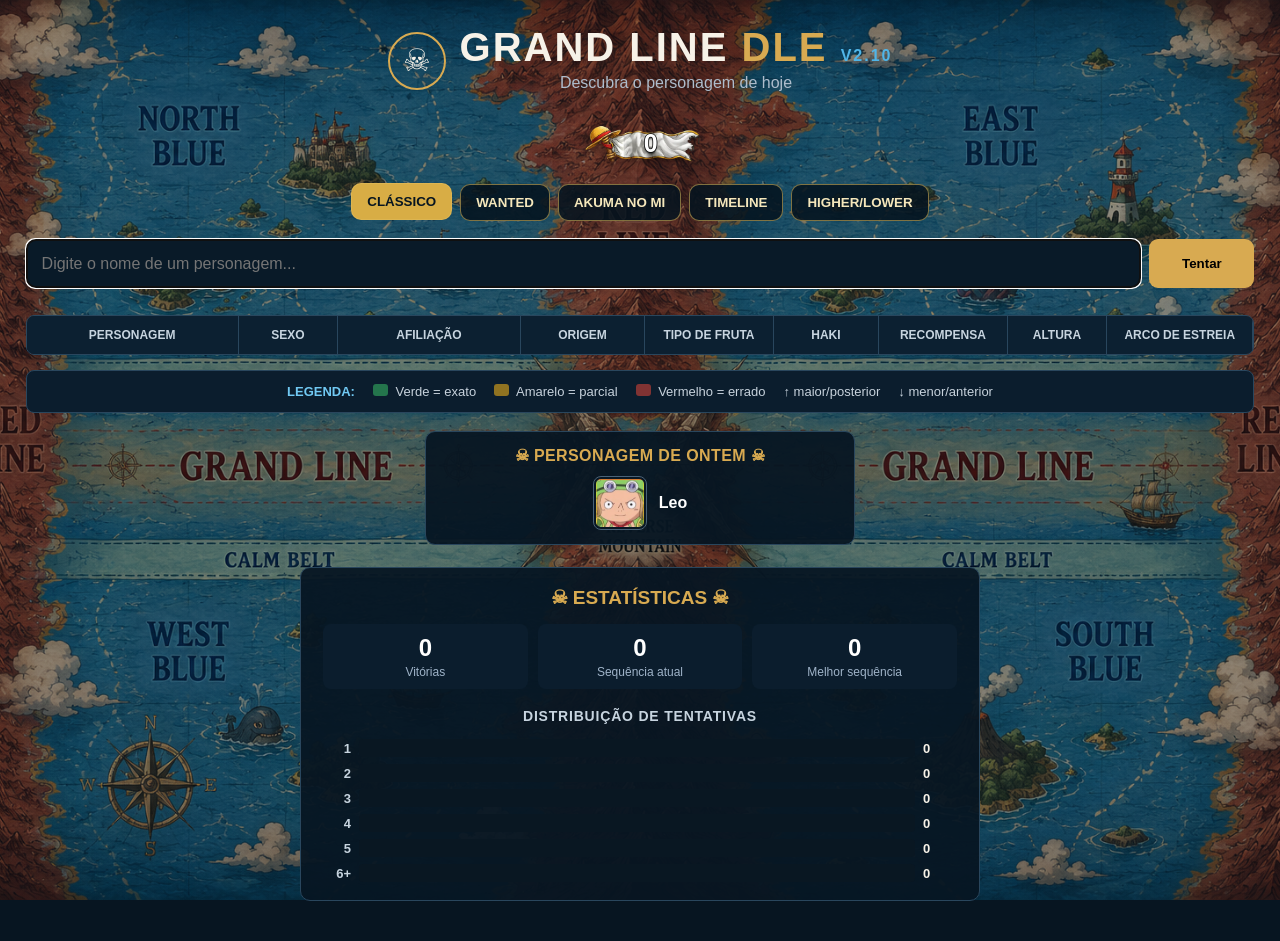
<file: index.html>
<!doctype html><html lang="pt-BR"><head><meta charset="utf-8"><meta name="viewport" content="width=device-width,initial-scale=1"><title>Grand Line Dle - Jogo de Adivinhação de One Piece</title>
<meta name="description" content="Jogue Grand Line Dle, um jogo de adivinhação de One Piece com cinco modos: Clássico, Wanted, Akuma no Mi, Timeline e Higher/Lower.">
<meta name="robots" content="index,follow,max-image-preview:large">
<link rel="canonical" href="https://glioneo.github.io/grand-line-dle/">
<meta property="og:title" content="Grand Line Dle">
<meta property="og:description" content="Teste seus conhecimentos de One Piece em cinco modos: Clássico, Wanted, Akuma no Mi, Timeline e Higher/Lower.">
<meta property="og:image" content="https://glioneo.github.io/grand-line-dle/share-card.png">
<meta property="og:url" content="https://glioneo.github.io/grand-line-dle/">
<meta property="og:type" content="website">
<meta name="twitter:card" content="summary_large_image">
<meta name="twitter:title" content="Grand Line Dle - Jogo de One Piece">
<meta name="twitter:description" content="Cinco modos para testar seus conhecimentos de One Piece.">
<meta name="twitter:image" content="https://glioneo.github.io/grand-line-dle/share-card.png">
<link rel="icon" type="image/png" href="favicon.png"><link rel="stylesheet" href="style.css?v=2.1.1"></head><body><main>
<header><div class="skull">☠</div><div><h1>GRAND LINE <b>DLE</b> <small>V2.10</small></h1><p>Descubra o personagem de hoje</p></div></header><div id="streakFlag" class="daysFlag" data-tier="white" title="Sequência atual" aria-label="Sequência atual"><img class="flagArt" src="images/flags/days-flag-white.webp" alt=""><strong id="streakCount">0</strong></div>
<nav class="modeNav" aria-label="Modos de jogo">
<button class="modeTab active" data-mode="classic">CLÁSSICO</button>
<button class="modeTab" data-mode="silhouette">WANTED</button>
<button class="modeTab" data-mode="akuma">AKUMA NO MI</button>
<button class="modeTab" data-mode="timeline">TIMELINE</button>
<button class="modeTab" data-mode="higherlower">HIGHER/LOWER</button>
</nav>
<section id="classicMode" class="modePanel">
<section class="search"><div class="bar"><input id="q" placeholder="Digite o nome de um personagem..." autocomplete="off"><button id="go">Tentar</button><div id="sugs"></div></div><div id="msg"></div></section>
<div class="scroll"><div class="grid head"><div>Personagem</div><div>Sexo</div><div>Afiliação</div><div>Origem</div><div>Tipo de fruta</div><div>Haki</div><div>Recompensa</div><div>Altura</div><div>Arco de estreia</div></div><div id="rows"></div></div>
<section class="legend"><b>LEGENDA:</b><span><i class="g"></i> Verde = exato</span><span><i class="y"></i> Amarelo = parcial</span><span><i class="r"></i> Vermelho = errado</span><span>↑ maior/posterior</span><span>↓ menor/anterior</span></section>
<section id="win" class="win hidden"><h2>🏴‍☠️ Você encontrou!</h2><p id="wintext"></p></section><section id="yesterdayCharacter" class="yesterdayBox"><h2>☠ PERSONAGEM DE ONTEM ☠</h2><div class="yesterdayCard"><img class="yesterdayPhoto" src="" alt=""><strong class="yesterdayName">—</strong></div></section>
<section class="statsBox"><h2>☠ ESTATÍSTICAS ☠</h2><div class="statsSummary"><div><strong id="statWins">0</strong><span>Vitórias</span></div><div><strong id="statStreak">0</strong><span>Sequência atual</span></div><div><strong id="statBest">0</strong><span>Melhor sequência</span></div></div><h3>Distribuição de tentativas</h3><div class="distribution"><div class="distRow"><b>1</b><div class="distTrack"><i id="bar1"></i></div><span id="dist1">0</span></div><div class="distRow"><b>2</b><div class="distTrack"><i id="bar2"></i></div><span id="dist2">0</span></div><div class="distRow"><b>3</b><div class="distTrack"><i id="bar3"></i></div><span id="dist3">0</span></div><div class="distRow"><b>4</b><div class="distTrack"><i id="bar4"></i></div><span id="dist4">0</span></div><div class="distRow"><b>5</b><div class="distTrack"><i id="bar5"></i></div><span id="dist5">0</span></div><div class="distRow"><b>6+</b><div class="distTrack"><i id="bar6p"></i></div><span id="dist6p">0</span></div></div></section>
</section>
<section id="silhouetteMode" class="modePanel silhouetteMode hidden">
  <h2>☠ WANTED DO DIA ☠</h2>
  <p class="silhouetteIntro">Descubra o personagem do dia através da imagem. A cada erro, ela fica mais nítida.</p>
  <div class="wantedColorChoice" role="group" aria-label="Modo de cor da imagem"><span>Imagem:</span><button id="wantedColorOn" class="wantedColorBtn active" type="button">Com cor</button><button id="wantedColorOff" class="wantedColorBtn" type="button">Sem cor</button></div>
  <div id="silStage" class="silhouetteStage stage-0"><img id="silImage" src="" alt="Personagem misterioso"></div>
  <div class="silAttempts">Tentativas: <span id="silAttempts">0</span></div>
  <section class="search silhouetteSearch"><div class="bar"><input id="silQ" placeholder="Digite o nome de um personagem..." autocomplete="off"><button id="silGo">Tentar</button><div id="silSugs"></div></div><div id="silMsg"></div></section>
  <div id="silHistory" class="silHistory"></div>
  <div id="silResult" class="silResult hidden"></div>
  <section id="wantedYesterdayCharacter" class="yesterdayBox"><h2>☠ PERSONAGEM DE ONTEM ☠</h2><div class="yesterdayCard"><img class="yesterdayPhoto" src="" alt=""><strong class="yesterdayName">—</strong></div></section>
</section>
<section id="akumaMode" class="modePanel akumaMode hidden"><h2>☠ AKUMA NO MI DO DIA ☠</h2><p>Descubra quem utilizou esta fruta!</p><div class="akumaFruit"><h3 id="akumaName"></h3></div><div id="akumaHints"></div><p>Erros: <b id="akumaErrors">0</b></p><section class="search"><div class="bar"><input id="akumaQ" placeholder="Digite um personagem..." autocomplete="off"><button id="akumaGo">Tentar</button><div id="akumaSugs"></div></div></section><p id="akumaMsg"></p><div id="akumaHistory"></div><div id="akumaResult" class="hidden"></div></section>
<section id="timelineMode" class="modePanel timelineMode hidden">
  <h2>☠ TIMELINE DO DIA ☠</h2>
  <p class="timelineIntro">Encaixe o próximo item na posição correta. A linha cresce até suas 3 vidas acabarem.</p>
  <div class="timelineMeta"><span id="timelineTheme">Tema: —</span><span id="timelineLives">❤️❤️❤️</span><span>Pontos: <b id="timelineScore">0</b></span><span>Recorde: <b id="timelineBest">0</b></span></div>
  <div id="timelinePrompt" class="timelinePrompt"></div>
  <p class="timelineHint">Clique em um espaço da linha para encaixar.</p>
  <div id="timelineBoard" class="timelineBoard"></div>
  <div id="timelineMsg" class="timelineMsg"></div>
  <button id="timelineRestart" class="timelineRestart hidden" type="button">Jogar novamente</button>
</section>
<section id="higherlowerMode" class="modePanel higherLowerMode hidden">
  <h2>☠ HIGHER / LOWER ☠</h2>
  <p class="hlIntro">Clique no personagem que você acha que tem a maior recompensa. Acerte o máximo que conseguir sem errar.</p>
  <div class="hlMeta"><span>Pontos: <b id="hlScore">0</b></span><span>Recorde: <b id="hlBest">0</b></span></div>
  <div class="hlArena">
    <article id="hlLeft" class="hlCard"></article><div class="hlVs">VS</div><article id="hlRight" class="hlCard"></article>
  </div>
  <div id="hlMsg" class="hlMsg"></div><button id="hlRestart" class="hlRestart hidden" type="button">Jogar novamente</button>
</section>
</main><script src="characters.js?v=2.1.2"></script><script src="app.js?v=2.0.1"></script><script src="silhouette.js?v=2.1.0"></script><script src="akuma.js?v=2.1.4"></script><script src="timeline.js?v=2.0.1"></script><script src="higherlower.js?v=2.0.1"></script></body></html>
</file>
<file: style.css>
*{box-sizing:border-box}:root{--line:#29465d;--gold:#d8aa51}body{margin:0;background:radial-gradient(circle at 50% -10%,#163b58,#071421 42%,#050d16);color:#f7f2e8;font-family:Segoe UI,Arial,sans-serif;min-height:100vh}main{width:min(1500px,96%);margin:auto;padding:25px 0 40px}header{display:flex;justify-content:center;align-items:center;gap:14px;margin-bottom:20px}.skull{width:58px;height:58px;border:2px solid var(--gold);border-radius:50%;display:grid;place-items:center;font-size:31px}h1{margin:0;font-size:40px;letter-spacing:2px}h1 b{color:var(--gold)}h1 small{font-size:16px;color:#50b5e8}header p{margin:4px 0;text-align:center;color:#aebdcc}.bar{display:grid;grid-template-columns:1fr 105px;gap:8px;position:relative}input{height:49px;border:1px solid #39556c;border-radius:9px;background:#091a28;color:#fff;padding:0 15px;font-size:16px}button{border:0;border-radius:9px;background:var(--gold);font-weight:800;cursor:pointer}#sugs{display:none;position:absolute;top:53px;left:0;right:113px;z-index:20;background:#0b1b2a;border:1px solid #39556c;border-radius:9px;max-height:270px;overflow:auto}.sug{padding:8px 12px;cursor:pointer;border-bottom:1px solid #ffffff0d;display:flex;align-items:center;gap:10px;min-height:54px}.sug:hover,.sug.active{background:#17334c}.sug-photo{width:40px;height:40px;min-width:40px;border-radius:6px;object-fit:cover;object-position:center;border:1px solid #496176;background:#0a1724}.sug-placeholder{display:grid;place-items:center;color:var(--gold);font-weight:800;font-size:12px}.sug-name{font-size:15px;font-weight:600}#msg{text-align:center;color:var(--gold);height:27px;padding-top:6px}.scroll{overflow:auto;border:1px solid var(--line);border-radius:8px}.grid{display:grid;grid-template-columns:1.45fr .68fr 1.25fr .85fr .88fr .72fr .88fr .68fr 1fr;min-width:1200px}.head{background:#0c2031}.head div{padding:12px 7px;border-right:1px solid var(--line);text-align:center;font-size:12px;text-transform:uppercase;font-weight:800;color:#c7d4df}.row{border-top:1px solid var(--line)}.cell{min-height:86px;border-right:1px solid var(--line);display:flex;align-items:center;justify-content:center;text-align:center;padding:8px;font-size:13px;font-weight:700;position:relative}.character-cell{justify-content:flex-start!important;gap:12px!important;padding:7px 11px!important;background:#0b1c2b!important}.character-photo,.character-placeholder{width:68px;height:68px;min-width:68px;border-radius:8px;border:1px solid #4a6277;background:#091723}.character-photo{object-fit:contain;object-position:center;padding:2px}.character-placeholder{display:grid;place-items:center;color:var(--gold);font-size:20px}.character-name{text-align:left;font-size:14px}.ok{background:#24754c}.bad{background:#813333}.partial{background:#907321}.arrow{position:absolute;right:7px;top:5px;font-size:19px}.legend{display:flex;justify-content:center;gap:18px;flex-wrap:wrap;margin-top:15px;padding:13px;border:1px solid var(--line);border-radius:8px;background:#0b1d2d;color:#c7d2dc;font-size:13px}.legend b{color:#71c9f3}.legend i{display:inline-block;width:15px;height:12px;border-radius:3px;margin-right:4px}.g{background:#24754c}.y{background:#907321}.r{background:#813333}.win{max-width:520px;margin:18px auto;padding:18px;text-align:center;border:1px solid #3b9563;border-radius:10px;background:#0c2435}.hidden{display:none}@media(max-width:700px){.skull{display:none}h1{font-size:29px}.bar{grid-template-columns:1fr}button{height:44px}#sugs{right:0}}
.statsLine{text-align:center;margin:8px 0 12px;color:#9fb3c8;font-size:14px}.sug-name small{color:#9fb3c8;font-size:12px;font-weight:500}

/* Background do mapa - revisão V1.07 */
body {
  background-color: #071521;
  background-image:
    linear-gradient(rgba(3, 18, 30, 0.35), rgba(3, 18, 30, 0.35)),
    url("images/background-map.png");
  background-size: cover;
  background-position: center center;
  background-repeat: no-repeat;
  background-attachment: fixed;
}




/* Contador de streak diretamente sobre a bandeira - V1.07 */
.daysFlag {
  position: relative;
  width: 120px;
  height: 54px;
  margin: 1px auto 7px;
  display: flex;
  align-items: center;
  justify-content: center;
  filter: drop-shadow(0 3px 5px rgba(0,0,0,.40));
}
.daysFlag img,
.daysFlag .flagArt {
  position: absolute;
  inset: 0;
  width: 100%;
  height: 100%;
  object-fit: contain;
  pointer-events: none;
}
.daysFlag strong {
  position: absolute;
  z-index: 2;
  left: 59%;
  top: 50%;
  transform: translate(-50%,-50%);
  min-width: 38px;
  text-align: center;
  color: #fff;
  font-size: 25px;
  line-height: 1;
  font-weight: 900;
  -webkit-text-stroke: 1.5px #111;
  paint-order: stroke fill;
  text-shadow: 0 2px 2px rgba(0,0,0,.65);
}
.daysFlag strong[data-digits="2"]{font-size:22px}
.daysFlag strong[data-digits="3"]{font-size:17px}
.daysFlag strong[data-digits="4"]{font-size:14px}
@media (max-width: 700px) {
  .daysFlag {
    width: 108px;
    height: 50px;
    margin-bottom: 6px;
  }
  .daysFlag strong {
    left: 59%;
    font-size: 23px;
  }
  .daysFlag strong[data-digits="2"]{font-size:20px}
  .daysFlag strong[data-digits="3"]{font-size:16px}
  .daysFlag strong[data-digits="4"]{font-size:13px}
}


/* Streak e estatísticas - V1.07 */
.daysFlag img,.daysFlag .flagArt{transition:opacity .2s ease}.daysFlag[data-tier="jolly"]{filter:drop-shadow(0 3px 5px rgba(0,0,0,.4)) drop-shadow(0 0 7px rgba(216,170,81,.65))}
.statsBox{max-width:680px;margin:22px auto 0;padding:18px 22px;border:1px solid var(--line);border-radius:10px;background:rgba(7,22,34,.94)}.statsBox h2,.statsBox h3{text-align:center;margin:0 0 15px}.statsBox h2{color:var(--gold);font-size:19px}.statsBox h3{margin-top:19px;color:#c7d4df;font-size:14px;text-transform:uppercase;letter-spacing:.8px}.statsSummary{display:grid;grid-template-columns:repeat(3,1fr);gap:10px;text-align:center}.statsSummary div{padding:10px 6px;background:#0b1d2d;border-radius:8px}.statsSummary strong{display:block;font-size:24px;color:#fff}.statsSummary span{display:block;margin-top:3px;color:#9fb3c8;font-size:12px}.distribution{display:grid;gap:7px}.distRow{display:grid;grid-template-columns:28px 1fr 34px;gap:8px;align-items:center;font-size:13px}.distRow b{text-align:right;color:#c7d4df}.distRow>span{font-weight:800;text-align:left}.distTrack{height:18px;background:#091722;border-radius:4px;overflow:hidden}.distTrack i{display:block;width:0;height:100%;background:var(--gold);border-radius:4px;transition:width .3s ease}.distTrack i[style*="width: 0%"]{min-width:0}@media(max-width:700px){.statsBox{padding:15px 12px}.statsSummary{gap:6px}.statsSummary strong{font-size:21px}.statsSummary span{font-size:11px}}

/* V1.08 - teste 2: animação real do tecido em WebP
   A imagem é única; não há uma segunda bandeira sobreposta. */
.daysFlag{overflow:visible}
.daysFlag .flagArt{
  animation:none;
  transform:none;
}

/* V1.08 - personagem do dia anterior */
.yesterdayBox{
  max-width:430px;
  margin:18px auto 0;
  padding:14px 18px;
  border:1px solid var(--line);
  border-radius:10px;
  background:rgba(7,22,34,.94);
  text-align:center;
}
.yesterdayBox h2{margin:0 0 11px;color:var(--gold);font-size:16px;letter-spacing:.4px}
.yesterdayCard{display:flex;align-items:center;justify-content:center;gap:12px}
.yesterdayPhoto{width:54px;height:54px;border-radius:8px;object-fit:contain;object-position:center;border:1px solid #4a6277;background:#091723;padding:2px}
.yesterdayName{font-size:16px;color:#fff}


/* V1.08.1 Teste 4 — comemoração encorpada em ondas */
.victoryCelebration{
  position:fixed;
  inset:0;
  z-index:9999;
  pointer-events:none;
  overflow:hidden;
}
.victoryCelebrationFull::after{
  content:"";
  position:absolute;
  inset:0;
  opacity:0;
  background:radial-gradient(circle at 50% 100%,rgba(255,210,85,.16),transparent 48%);
  animation:celebrationGlow 1.15s ease-out forwards;
}
.baseBurstRich{
  position:absolute;
  bottom:-9px;
  width:26px;
  height:26px;
  transform:translateX(-50%) scale(0);
  border-radius:50%;
  opacity:0;
  background:#fff;
  box-shadow:
    0 0 20px 9px #fff3a0,
    0 0 48px 23px rgba(255,153,42,.92),
    0 0 95px 42px rgba(255,64,28,.42);
  animation:baseBlastRich .82s ease-out forwards;
}
.baseSmokeRich{
  position:absolute;
  bottom:-12px;
  width:56px;
  height:38px;
  transform:translateX(-50%) scale(.35);
  opacity:0;
  border-radius:50%;
  background:rgba(235,239,241,.72);
  box-shadow:
    -25px 8px 0 rgba(196,205,211,.42),
    27px 7px 0 rgba(206,215,220,.48),
    4px -20px 0 rgba(240,242,243,.48);
  animation:baseSmokeRich 1.55s ease-out forwards;
}
.victorySpark{
  --sx:0px;--sy:160px;--sd:0ms;--sc:#ffd34e;
  position:absolute;
  bottom:4px;
  width:4px;
  height:10px;
  border-radius:50%;
  background:var(--sc);
  box-shadow:0 0 8px 2px var(--sc);
  opacity:0;
  animation:sparkLaunch 1.05s var(--sd) ease-out forwards;
}
.screenConfettiRich{
  --dx:0px;--rise:500px;--fall:400px;--drift:0px;--spin:900deg;
  --delay:0ms;--c:#ffd34e;--w:7px;--h:13px;--sway:30px;
  position:absolute;
  bottom:-14px;
  width:var(--w);
  height:var(--h);
  border-radius:1px;
  background:var(--c);
  opacity:0;
  box-shadow:0 0 3px rgba(255,255,255,.32);
  will-change:transform,opacity;
  backface-visibility:hidden;
  animation:confettiRich 3.8s var(--delay) cubic-bezier(.18,.62,.28,1) forwards;
}
.victoryPulse{
  position:absolute;
  left:50%;
  bottom:-30px;
  width:80px;
  height:80px;
  border-radius:50%;
  transform:translateX(-50%) scale(.2);
  opacity:0;
  border:3px solid rgba(255,226,120,.75);
  box-shadow:0 0 40px rgba(255,190,60,.35);
  animation:victoryPulse .8s 40ms ease-out forwards;
}
@keyframes celebrationGlow{
  0%{opacity:0}
  14%{opacity:1}
  100%{opacity:0}
}
@keyframes baseBlastRich{
  0%{opacity:0;transform:translateX(-50%) scale(.08)}
  14%{opacity:1;transform:translateX(-50%) scale(1.35)}
  100%{opacity:0;transform:translateX(-50%) scale(4.5)}
}
@keyframes baseSmokeRich{
  0%{opacity:0;transform:translateX(-50%) translateY(0) scale(.3)}
  18%{opacity:.72}
  100%{opacity:0;transform:translateX(-50%) translateY(-120px) scale(1.9)}
}
@keyframes sparkLaunch{
  0%{opacity:0;transform:translate(0,0) rotate(0)}
  10%{opacity:1}
  68%{opacity:1}
  100%{opacity:0;transform:translate(var(--sx),calc(var(--sy) * -1)) rotate(180deg) scale(.25)}
}
@keyframes confettiRich{
  0%{
    opacity:0;
    transform:translate3d(0,0,0) rotate(0deg) scale(.55);
  }
  5%{opacity:1}
  12%{
    transform:translate3d(
      calc(var(--dx) * .25),
      calc(var(--rise) * -.38),
      0
    ) rotate(calc(var(--spin) * .18)) scale(.88);
  }
  24%{
    opacity:1;
    transform:translate3d(
      calc(var(--dx) * .55),
      calc(var(--rise) * -.72),
      0
    ) rotate(calc(var(--spin) * .42)) scale(1);
  }
  38%{
    transform:translate3d(
      calc(var(--dx) * .82),
      calc(var(--rise) * -.93),
      0
    ) rotate(calc(var(--spin) * .70)) scale(1);
  }
  48%{
    opacity:1;
    transform:translate3d(
      var(--dx),
      calc(var(--rise) * -1),
      0
    ) rotate(var(--spin)) scale(1);
  }
  58%{
    transform:translate3d(
      calc(var(--dx) + var(--sway) * .45),
      calc(var(--rise) * -1 + var(--fall) * .07),
      0
    ) rotate(calc(var(--spin) * 1.12)) scale(.98);
  }
  68%{
    transform:translate3d(
      calc(var(--dx) - var(--sway) * .35),
      calc(var(--rise) * -1 + var(--fall) * .20),
      0
    ) rotate(calc(var(--spin) * 1.27)) scale(.95);
  }
  78%{
    opacity:1;
    transform:translate3d(
      calc(var(--dx) + var(--sway) * .55),
      calc(var(--rise) * -1 + var(--fall) * .39),
      0
    ) rotate(calc(var(--spin) * 1.43)) scale(.91);
  }
  88%{
    transform:translate3d(
      calc(var(--dx) - var(--sway) * .22),
      calc(var(--rise) * -1 + var(--fall) * .65),
      0
    ) rotate(calc(var(--spin) * 1.62)) scale(.84);
  }
  96%{opacity:.72}
  100%{
    opacity:0;
    transform:translate3d(
      calc(var(--dx) + var(--drift)),
      calc(var(--rise) * -1 + var(--fall)),
      0
    ) rotate(calc(var(--spin) * 1.85)) scale(.74);
  }
}
@keyframes victoryPulse{
  0%{opacity:0;transform:translateX(-50%) scale(.15)}
  18%{opacity:.9}
  100%{opacity:0;transform:translateX(-50%) scale(14)}
}
@media(max-width:700px){
  .screenConfettiRich{animation-duration:3.55s}
}
@media(prefers-reduced-motion:reduce){
  .victoryCelebration{display:none}
}


/* V1.08.1 Teste 6 — confetes com física por frame */
.screenConfettiPhysics{
  position:fixed;
  left:0;
  top:0;
  bottom:auto;
  opacity:0;
  border-radius:1px;
  box-shadow:0 0 3px rgba(255,255,255,.32);
  animation:none !important;
  will-change:transform,opacity;
  backface-visibility:hidden;
  transform-origin:center;
}

/* V1.09 experimental — navegação de modos */
.modeNav{display:flex;gap:8px;flex-wrap:wrap;justify-content:center;margin:14px auto 18px;max-width:1100px}
.modeTab{border:1px solid rgba(226,188,92,.55);background:rgba(5,20,31,.88);color:#f5e7bb;padding:10px 15px;border-radius:10px;font-weight:800;cursor:pointer;transition:.18s ease}
.modeTab:hover,.modeTab.active{background:#d8ad45;color:#071521;transform:translateY(-1px)}
.modeTab.coming{opacity:.58;cursor:default}.modeTab.coming:hover{background:rgba(5,20,31,.88);color:#f5e7bb;transform:none}
.modePanel.hidden{display:none!important}
.modeComing{max-width:720px;margin:28px auto;padding:30px 20px;text-align:center;background:rgba(5,20,31,.88);border:1px solid rgba(226,188,92,.45);border-radius:16px}
.modeComing h2{margin-top:0;color:#f0c45e}
.silhouetteMode{max-width:820px;margin:0 auto 30px;text-align:center}
.silhouetteIntro{margin:0 auto 15px;color:#d9e1e7}
.silhouetteStage{min-height:520px;display:flex;align-items:center;justify-content:center;padding:20px;border-radius:18px;background:rgba(3,15,25,.78);border:1px solid rgba(226,188,92,.38);overflow:hidden}
.silhouetteStage img{display:block;max-width:100%;width:auto;height:auto;max-height:500px;object-fit:contain;filter:brightness(0);user-select:none;-webkit-user-drag:none}
.silhouetteStage.revealed img{filter:none}
.silhouetteSearch{position:relative;max-width:620px;margin:16px auto 0}.silhouetteSearch .bar{position:relative}
#silSugs{position:absolute;left:0;right:0;top:100%;z-index:30;background:#081b29;border:1px solid rgba(226,188,92,.55);border-radius:0 0 10px 10px;max-height:300px;overflow:auto;display:none;text-align:left}
#silMsg{min-height:24px;margin:10px 0;font-weight:700}.silAttempts{margin:8px 0;color:#f0c45e;font-weight:800}
.silResult{margin:16px auto 0;padding:15px;border-radius:12px;background:rgba(14,86,58,.78);border:1px solid #4bc98d}.silResult.hidden{display:none}
.silResult img{width:82px;height:82px;object-fit:cover;border-radius:10px;vertical-align:middle;margin-right:12px;filter:none}
@media(max-width:700px){.modeNav{gap:6px}.modeTab{font-size:12px;padding:8px 9px}.silhouetteStage{min-height:390px}.silhouetteStage img{max-height:370px}}

/* V1.09 EXP teste 2 — Silhueta funcional */
.silProgress{max-width:620px;margin:0 auto 12px;color:#f5e7bb;font-size:13px;font-weight:700}
.silProgressBar{height:7px;margin-top:6px;background:rgba(255,255,255,.12);border-radius:99px;overflow:hidden}.silProgressBar i{display:block;height:100%;width:0;background:#d8ad45;transition:width .3s ease}
.silhouetteStage img{transition:filter .35s ease,opacity .35s ease}.silhouetteStage.stage-0 img{filter:brightness(0)}.silhouetteStage.stage-1 img{filter:grayscale(1) brightness(.18) contrast(2.2)}.silhouetteStage.stage-2 img{filter:grayscale(1) brightness(.38) contrast(1.7)}.silhouetteStage.stage-3 img{filter:grayscale(1) brightness(.62) contrast(1.35)}.silhouetteStage.stage-4 img{filter:grayscale(.65) brightness(.82) contrast(1.15)}.silhouetteStage.stage-5 img,.silhouetteStage.revealed img{filter:none}
.silHistory{max-width:620px;margin:14px auto 0;text-align:left}.silHistory h3{margin:0 0 8px;color:#f0c45e;font-size:14px}.silGuessList{display:flex;gap:7px;flex-wrap:wrap}.silGuess{padding:7px 10px;border-radius:9px;font-size:13px;font-weight:700;background:rgba(120,30,30,.78);border:1px solid rgba(255,130,130,.35)}.silGuess.hit{background:rgba(27,112,61,.85);border-color:rgba(105,235,145,.5)}
.silResult{max-width:620px;margin:18px auto;padding:14px;display:flex;align-items:center;justify-content:center;gap:15px;background:rgba(15,76,42,.88);border:1px solid rgba(112,235,151,.5);border-radius:14px}.silResult.hidden{display:none}.silResult img{max-width:100px;max-height:120px;object-fit:contain;border-radius:8px}.silResult strong{color:#fff3bf;font-size:18px}
@media(max-width:600px){.silResult{flex-direction:column}.silhouetteIntro{padding:0 12px}}

/* V1.09 EXP teste 2.2 — Silhueta ampliada */
.silhouetteStage img{
  width:min(78%,620px);
  height:460px;
  max-width:100%;
  max-height:460px;
  object-fit:contain;
  object-position:center;
}
@media(max-width:700px){
  .silhouetteStage img{
    width:min(88%,520px);
    height:350px;
    max-height:350px;
  }
}


/* V1.09 EXP teste 2.3 — Wanted: revelação por desfoque */
.silhouetteStage img{
  transition:filter .45s ease,opacity .35s ease;
}
.silhouetteStage.stage-0 img{filter:blur(28px) saturate(.72) brightness(.86);transform:scale(1.04)}
.silhouetteStage.stage-1 img{filter:blur(20px) saturate(.78) brightness(.9);transform:scale(1.03)}
.silhouetteStage.stage-2 img{filter:blur(13px) saturate(.84) brightness(.94);transform:scale(1.02)}
.silhouetteStage.stage-3 img{filter:blur(7px) saturate(.9) brightness(.97);transform:scale(1.01)}
.silhouetteStage.stage-4 img{filter:blur(3px) saturate(.96) brightness(.99);transform:scale(1)}
.silhouetteStage.stage-5 img,.silhouetteStage.revealed img{filter:none;transform:scale(1)}


/* V1.09 EXP teste 2.4 — Wanted: 7 níveis + opção de cor */
.silProgress{display:none!important}
.wantedColorChoice{display:flex;align-items:center;justify-content:center;gap:7px;margin:0 auto 12px;color:#f5e7bb;font-size:13px;font-weight:800}
.wantedColorBtn{border:1px solid rgba(226,188,92,.5);background:rgba(5,20,31,.86);color:#f5e7bb;padding:7px 11px;border-radius:9px;font-weight:800;cursor:pointer}
.wantedColorBtn.active{background:#d8ad45;color:#071521}
.silhouetteStage.stage-0 img{filter:blur(34px) saturate(.78) brightness(.88);transform:scale(1.055)}
.silhouetteStage.stage-1 img{filter:blur(32px) saturate(.8) brightness(.9);transform:scale(1.05)}
.silhouetteStage.stage-2 img{filter:blur(28px) saturate(.82) brightness(.91);transform:scale(1.045)}
.silhouetteStage.stage-3 img{filter:blur(23px) saturate(.85) brightness(.93);transform:scale(1.04)}
.silhouetteStage.stage-4 img{filter:blur(18px) saturate(.88) brightness(.95);transform:scale(1.03)}
.silhouetteStage.stage-5 img{filter:blur(12px) saturate(.92) brightness(.97);transform:scale(1.02)}
.silhouetteStage.stage-6 img{filter:blur(6px) saturate(.96) brightness(.99);transform:scale(1.01)}
.silhouetteStage.no-color.stage-0 img{filter:grayscale(1) blur(34px) brightness(.88);}
.silhouetteStage.no-color.stage-1 img{filter:grayscale(1) blur(32px) brightness(.9);}
.silhouetteStage.no-color.stage-2 img{filter:grayscale(1) blur(28px) brightness(.91);}
.silhouetteStage.no-color.stage-3 img{filter:grayscale(1) blur(23px) brightness(.93);}
.silhouetteStage.no-color.stage-4 img{filter:grayscale(1) blur(18px) brightness(.95);}
.silhouetteStage.no-color.stage-5 img{filter:grayscale(1) blur(12px) brightness(.97);}
.silhouetteStage.no-color.stage-6 img{filter:grayscale(1) blur(6px) brightness(.99);}
.silhouetteStage.revealed img,.silhouetteStage.no-color.revealed img{filter:none;transform:scale(1)}


/* V1.09 EXP teste 3 — Timeline progressivo */
.timelineMode{max-width:1000px;margin:0 auto 35px;text-align:center}
.timelineIntro{color:#d9e1e7;margin:0 auto 12px}.timelineMeta{display:flex;justify-content:center;gap:12px;flex-wrap:wrap;margin:0 auto 16px}.timelineMeta span{background:rgba(5,20,31,.88);border:1px solid rgba(226,188,92,.4);padding:7px 11px;border-radius:9px;color:#f5e7bb;font-weight:800}.timelinePrompt{min-height:150px;display:flex;align-items:center;justify-content:center;margin:10px auto 8px}.timelineCurrent{min-width:190px;max-width:270px;padding:13px;border-radius:14px;background:rgba(5,20,31,.94);border:2px solid #d8ad45;box-shadow:0 8px 25px rgba(0,0,0,.3)}.timelineCurrent img,.timelineCard img{width:92px;height:92px;object-fit:cover;border-radius:10px}.timelineCurrent strong{display:block;margin-top:8px;color:#fff3bf;font-size:17px}.timelineCurrent small,.timelineCard small{display:block;margin-top:4px;color:#c9d3da}.timelineHint{font-size:13px;color:#f0c45e;font-weight:800}.timelineBoard{display:flex;align-items:stretch;justify-content:center;gap:6px;flex-wrap:wrap;padding:15px 8px;border-radius:16px;background:rgba(3,15,25,.72);border:1px solid rgba(226,188,92,.35)}.timelineCard{width:125px;min-height:145px;padding:9px 7px;border-radius:11px;background:rgba(8,27,41,.94);border:1px solid rgba(226,188,92,.35);display:flex;flex-direction:column;align-items:center;justify-content:center}.timelineCard strong{font-size:13px;color:#fff;line-height:1.15;margin-top:6px}.timelineSlot{width:34px;min-height:145px;border:1px dashed rgba(240,196,94,.72);background:rgba(216,173,69,.08);border-radius:9px;color:#f0c45e;font-size:23px;font-weight:900;cursor:pointer}.timelineSlot:hover{background:rgba(216,173,69,.3);transform:scale(1.04)}.timelineMsg{min-height:28px;margin:12px 0;font-weight:800}.timelineMsg.ok{color:#8cf0ae}.timelineMsg.bad{color:#ff9b91}.timelineRestart{border:0;background:#d8ad45;color:#071521;padding:11px 18px;border-radius:10px;font-weight:900;cursor:pointer}.timelineRestart.hidden{display:none}.timelineArcCard{font-size:16px;min-height:95px}.timelineArcCard .arcNo{font-size:28px;color:#d8ad45;margin-bottom:7px}.timelineGameOver{font-size:20px;color:#fff3bf;font-weight:900}
@media(max-width:700px){.timelineBoard{gap:4px}.timelineCard{width:94px;min-height:125px}.timelineCard img{width:70px;height:70px}.timelineSlot{width:27px;min-height:125px}.timelineMeta{gap:6px}.timelineMeta span{font-size:12px;padding:6px 8px}}

/* V1.09 EXP teste 4 — Higher / Lower */
.higherLowerMode{max-width:980px;margin:0 auto 34px;text-align:center}.hlIntro{color:#d9e1e7;margin:0 0 14px}.hlMeta{display:flex;gap:10px;justify-content:center;flex-wrap:wrap;margin:12px 0 18px}.hlMeta span{background:rgba(5,20,31,.9);border:1px solid rgba(226,188,92,.45);border-radius:10px;padding:9px 13px;color:#f5e7bb;font-weight:800}.hlArena{display:grid;grid-template-columns:1fr auto 1fr;gap:16px;align-items:center}.hlCard{min-height:390px;background:rgba(3,15,25,.86);border:1px solid rgba(226,188,92,.42);border-radius:18px;padding:20px;display:flex;flex-direction:column;align-items:center;justify-content:center}.hlCard img{width:230px;height:230px;max-width:100%;object-fit:cover;border-radius:15px;border:1px solid rgba(226,188,92,.4)}.hlCard h3{font-size:22px;color:#fff3bf;margin:14px 0 8px}.hlBounty{font-size:22px;font-weight:900;color:#f0c45e}.hlBounty.hiddenValue{font-size:42px;letter-spacing:4px}.hlVs{font-size:26px;font-weight:1000;color:#f0c45e}.hlChoices{display:flex;justify-content:center;gap:12px;margin:18px 0}.hlChoice,.hlRestart{border:1px solid #e2bc5c;background:#d8ad45;color:#071521;border-radius:11px;padding:12px 22px;font-weight:900;font-size:16px;cursor:pointer}.hlChoice:hover,.hlRestart:hover{transform:translateY(-1px);filter:brightness(1.07)}.hlChoice:disabled{opacity:.5;cursor:default;transform:none}.hlMsg{min-height:28px;font-weight:900;margin:8px auto 12px}.hlMsg.ok{color:#7ff0a8}.hlMsg.bad{color:#ff9a9a}.hlRestart.hidden{display:none}.hlReveal{animation:hlPop .28s ease}@keyframes hlPop{from{transform:scale(.96);opacity:.65}to{transform:scale(1);opacity:1}}@media(max-width:720px){.hlArena{grid-template-columns:1fr}.hlVs{margin:-5px 0}.hlCard{min-height:300px}.hlCard img{width:190px;height:190px}.hlChoices{flex-wrap:wrap}}

/* Teste 4.1 — escolha clicando diretamente no personagem */
.hlCard.hlClickable{cursor:pointer;transition:transform .15s ease,box-shadow .15s ease,border-color .15s ease}.hlCard.hlClickable:hover,.hlCard.hlClickable:focus-visible{transform:translateY(-3px);border-color:#f0c45e;box-shadow:0 0 0 2px rgba(240,196,94,.12),0 10px 28px rgba(0,0,0,.28);outline:none}.hlCard.hlClickable:active{transform:translateY(-1px)}


/* V1.09 EXP — Teste 5: Conexões */
.connectionsMode{max-width:900px;margin:0 auto 36px;text-align:center}.connectionsIntro{color:#d9e1e7;margin:0 auto 18px}.connectionsPair{display:grid;grid-template-columns:1fr auto 1fr;gap:18px;align-items:center;max-width:720px;margin:0 auto 18px}.connCard{min-height:285px;padding:18px;background:rgba(3,15,25,.86);border:1px solid rgba(226,188,92,.42);border-radius:18px;display:flex;flex-direction:column;align-items:center;justify-content:center}.connCard img{width:190px;height:190px;max-width:100%;object-fit:cover;border-radius:14px;border:1px solid rgba(226,188,92,.4)}.connCard h3{margin:12px 0 0;color:#fff3bf;font-size:20px}.connLink{font-size:34px}.connQuestion{font-weight:900;color:#f5e7bb;font-size:18px}.connSearch{max-width:610px;margin:12px auto}.connSearch .bar{display:flex;gap:8px}.connSearch input{flex:1}.connMeta{color:#cdd8df;margin:10px}.connMsg{min-height:28px;font-weight:900;margin:8px auto}.connMsg.ok{color:#7ff0a8}.connMsg.bad{color:#ff9a9a}.connMsg.info{color:#f0c45e}.connHints{max-width:650px;margin:12px auto;display:grid;gap:8px}.connHint{background:rgba(216,173,69,.10);border:1px solid rgba(226,188,92,.35);border-radius:10px;padding:10px 13px;color:#f5e7bb;text-align:left}.connResult{max-width:650px;margin:16px auto;padding:18px;border:1px solid rgba(127,240,168,.55);background:rgba(15,70,47,.32);border-radius:14px;color:#eafff0}.connResult strong{color:#fff3bf;font-size:21px}.connResult.hidden{display:none}.connSearch input:disabled,.connSearch button:disabled{opacity:.55;cursor:default}@media(max-width:650px){.connectionsPair{grid-template-columns:1fr}.connLink{margin:-8px 0}.connCard{min-height:240px}.connCard img{width:160px;height:160px}.connSearch .bar{flex-direction:column}}

/* V2.01 — revelação sequencial das pistas no modo Clássico */
.cell-reveal-pending{opacity:0;transform:translateY(10px) scale(.97)}
.cell-reveal-in{animation:classicCellReveal .22s ease-out both}
@keyframes classicCellReveal{from{opacity:0;transform:translateY(10px) scale(.97)}to{opacity:1;transform:none}}
@media (prefers-reduced-motion:reduce){.cell-reveal-pending{opacity:1;transform:none}.cell-reveal-in{animation:none}}

/* Akuma no Mi V2.10 */
.akumaMode{max-width:780px;margin:0 auto 40px;text-align:center}.akumaFruit{padding:25px;margin:20px auto;background:rgba(3,15,25,.85);border:1px solid #d4af55;border-radius:18px}.akumaFruit h3{font-size:clamp(23px,5vw,36px);color:#ffe5a0}.akumaMode #akumaHints{padding:14px;border:1px solid #b99b52;border-radius:12px;color:#f8e5b5;margin:12px auto}.akumaMode .search{max-width:600px;margin:auto}.akumaMode .bar{position:relative}.akumaMode #akumaSugs{position:absolute;top:100%;left:0;right:0;background:#092036;z-index:20;max-height:270px;overflow:auto}.akumaSuggestion{padding:10px;cursor:pointer;text-align:left;color:white}.akumaSuggestion:hover{background:#30516a}.akumaMode #akumaHistory{margin:18px;color:#ffb3b3}.akumaMode #akumaResult{margin:20px auto;padding:20px;border:1px solid #7ff0a8;border-radius:14px;background:rgba(15,70,47,.32)}.akumaMode #akumaResult.hidden{display:none}.akumaWinner{display:inline-flex;flex-direction:column;align-items:center;gap:8px;margin:10px}.akumaWinner img{width:120px;height:120px;object-fit:cover;border-radius:12px}.akumaWinner strong{color:#fff3bf}

.akumaSuggestion{display:flex;align-items:center;gap:10px}.akumaSugPhoto{width:38px;height:38px;flex:0 0 38px;object-fit:cover;border-radius:7px;border:1px solid rgba(226,188,92,.35)}
</file>
